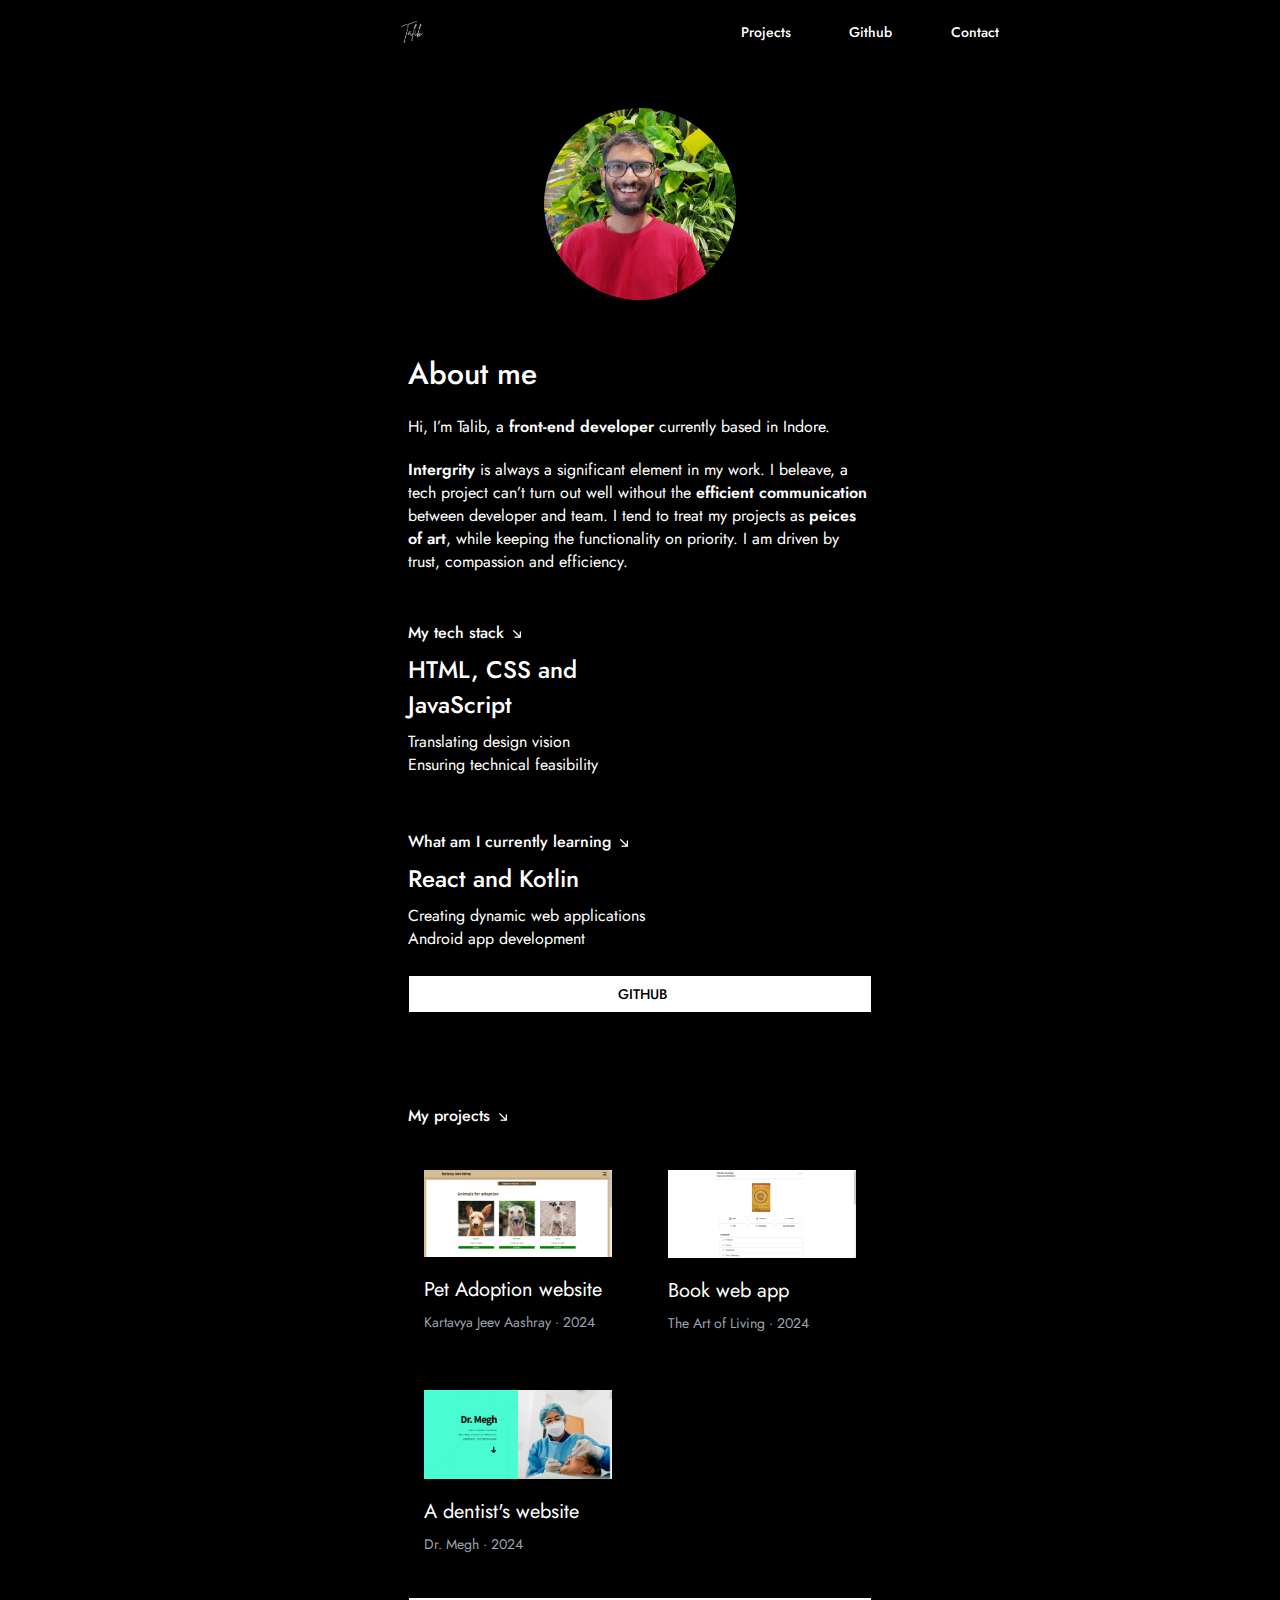
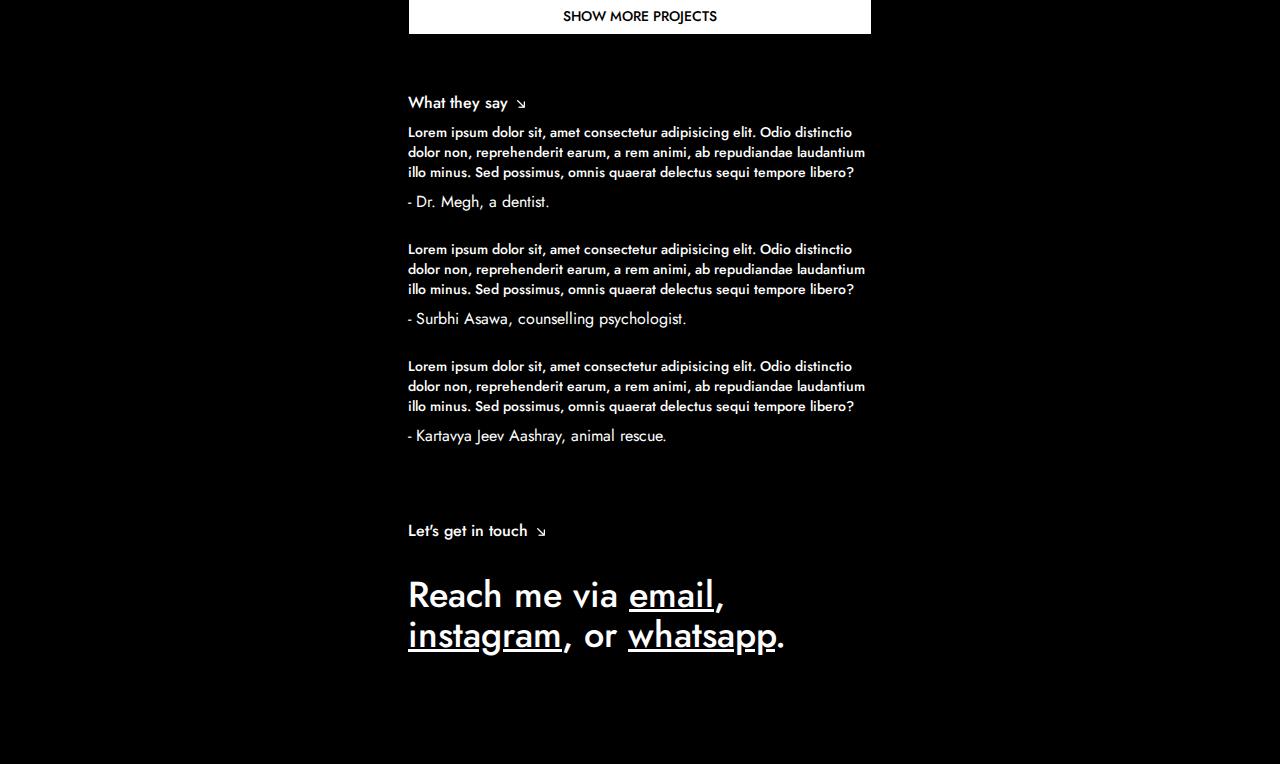
<file: index.html>
<!DOCTYPE html>
<html lang="en">
<head>
    <meta charset="UTF-8">
    <meta name="viewport" content="width=device-width, initial-scale=1.0">
    <title>Talib Barwale</title>

    <link rel="stylesheet" href="style.css">

    <link rel="icon" type="image/x-icon" href="t.png">

    <link rel="stylesheet" href="https://cdnjs.cloudflare.com/ajax/libs/font-awesome/6.6.0/css/all.min.css" integrity="sha512-Kc323vGBEqzTmouAECnVceyQqyqdsSiqLQISBL29aUW4U/M7pSPA/gEUZQqv1cwx4OnYxTxve5UMg5GT6L4JJg==" crossorigin="anonymous" referrerpolicy="no-referrer" />

    <link rel="preconnect" href="https://fonts.googleapis.com">
<link rel="preconnect" href="https://fonts.gstatic.com" crossorigin>
<link href="https://fonts.googleapis.com/css2?family=Jost:ital,wght@0,100..900;1,100..900&display=swap" rel="stylesheet">
    </head>
<body>
    

<!-- section -->
 <nav >

<div class="grid" style="background-color: black;" >

    <div class="logo-div">

   
<div >
    <a href="index.html"><img class="logo" src="talibwhite.png" alt="logo"></a>
</div>
</div>

<div class="menu" style="color: white;">
   <a style="color: white;" href="myprojects.html">Projects</a>
</div>


<div class="menu">
   <a style="color: white;" href="https://github.com/Talibthings">Github</a>
</div>


<div class="menu">
   <a style="color: white;" href="contact.html">Contact</a>
</div>

</div>
 </nav>

    <!-- section -->

    <div class="img-div" >

        <img class="profileimg" src="talibsquare.jpg" alt="profile image">
        
        
        </div>
        
        <div class="review-post">
        
        <h1>
            About me
        </h1>
        
        <p class="blog-content" style="margin-bottom: 20px;">
            Hi, I’m Talib, a <strong>front-end developer</strong> currently based in Indore.
        </p>
        
        <p class="blog-content">
            <strong>Intergrity</strong> is always a significant element in my work. I beleave, a tech project can’t turn out well without the <strong>efficient communication</strong> between developer and team. I tend to treat my projects as <strong>peices of art</strong>, while keeping the functionality on priority. I am driven by trust, compassion and efficiency. 
        </p>
        
        </div>


<!-- section -->


<div class="reviews-blog">

    <div class="my-blog">
        My tech stack <img class="arrow" src="arrowwhite.png">
    </div>

</div>


<div class="review-post">

<p class="blog-head" style="color: white;">
    HTML, CSS and JavaScript 
</p>

<p class="blog-content">
    Translating design vision<br>
    Ensuring technical feasibility
</p>
    

</div>


<!-- section -->


<div class="reviews-blog" style="padding-top: 30px;">

    <div class="my-blog" >
        What am I currently learning <img class="arrow" src="arrowwhite.png">
    </div>

</div>


<div class="review-post">

<p class="blog-head" style="color: white;">
    React and Kotlin
</p>

<p class="blog-content">
    Creating dynamic web applications<br>
    Android app development
</p>




<div class="button-div">

<a href="https://github.com/Talibthings">
    <button class="button" style="margin-bottom: 40px;">
       <span class="icon"> <i class="fa-brands fa-github fa-lg"></i></span> GITHUB
    </button></a>
    </div>
</div>


    <!-- section -->

<div class="reviews">
    <h5>
        <a style="color: white;" href="myprojects.html">My projects</a> <a href="myprojects.html"><img class="arrow" src="arrowwhite.png"></a>
    </h5>
</div>

<div class="review-post">

    <div class="post-grid">

<!-- next post -->

 
<div class="post" onclick="openlinkinnewtab()">
    <img src="adoptapp.png" width="100%">
    <p class="post-title">
        Pet Adoption website
    </p>
    <p class="post-info">
        Kartavya Jeev Aashray <span class="dot">&bull;</span> 2024
    </p>
    </div>

    <script>
        let openlinkinnewtab = () => {
            window.open("https://talibthings.github.io/adoptapp/", "_blank");
        };
    </script>
    <!-- section -->
    
<div class="post" onclick="openlinkinnewtabart()">
<img src="artofliving.png" width="100%">
<p class="post-title">
    Book web app
</p>
<p class="post-info">
    The Art of Living <span class="dot">&bull;</span> 2024
</p>
</div>

   
<script>
    let openlinkinnewtabart = () => {
        window.open("https://artoflivingbook.github.io/read/", "_blank");
    };
</script>

<!-- next post -->

    
<div class="post" onclick="openlinkinnewtabdr()">
    <img src="drmegh.png" width="100%">
    <p class="post-title">
        A dentist's website
    </p>
    <p class="post-info">
        Dr. Megh <span class="dot">&bull;</span> 2024
    </p>
    </div>

    
<script>
    let openlinkinnewtabdr = () => {
        window.open("https://drmegh.github.io/site/", "_blank");
    };
</script>

  

</div>
<div class="button-div">

<a href="myprojects.html">
<button class="button">
    SHOW MORE PROJECTS
</button>
</a>
</div>



</div>
    </section>


<!-- section -->


<div class="reviews-blog">

    <div class="my-blog">
        What they say <img class="arrow" src="arrowwhite.png">
    </div>

</div>


<div class="review-post">

<p class="blog-head-testimonial" style="color: white;">
    Lorem ipsum dolor sit, amet consectetur adipisicing elit. Odio distinctio dolor non, reprehenderit earum, a rem animi, ab repudiandae laudantium illo minus. Sed possimus, omnis quaerat delectus sequi tempore libero?
</p>

<p class="blog-content">
    - Dr. Megh, a dentist.
    
</p>


<p class="blog-head-testimonial" style="margin-top: 26px; color: white;" >
    Lorem ipsum dolor sit, amet consectetur adipisicing elit. Odio distinctio dolor non, reprehenderit earum, a rem animi, ab repudiandae laudantium illo minus. Sed possimus, omnis quaerat delectus sequi tempore libero?
</p>

<p class="blog-content">
    - Surbhi Asawa, counselling psychologist.
    
</p>


<p class="blog-head-testimonial" style="margin-top: 26px; color: white;" >
    Lorem ipsum dolor sit, amet consectetur adipisicing elit. Odio distinctio dolor non, reprehenderit earum, a rem animi, ab repudiandae laudantium illo minus. Sed possimus, omnis quaerat delectus sequi tempore libero?
</p>

<p class="blog-content">
    - Kartavya Jeev Aashray, animal rescue.
    
</p>
    

</div>


<!-- section -->

 
<div class="reviews-blog" style="padding-top: 48px;">

    <div class="my-blog" >
       <a style="color: white;" href="contact.html"> Let's get in touch <img class="arrow" src="arrowwhite.png"></a>
    </div>

</div>

<div class="review-post">
<div class="contact">
Reach me via <a style="color: white;" class="linkcontact" href="mailto:talibthings@gmail.com">email</a>, <a style="color: white;" class="linkcontact" href="https://www.instagram.com/talibthings/">instagram</a>, or <a style="color: white;" class="linkcontact" href="https://wa.link/ox3mu2">whatsapp</a>.
</div>

</div>


</body>
</html>
</file>
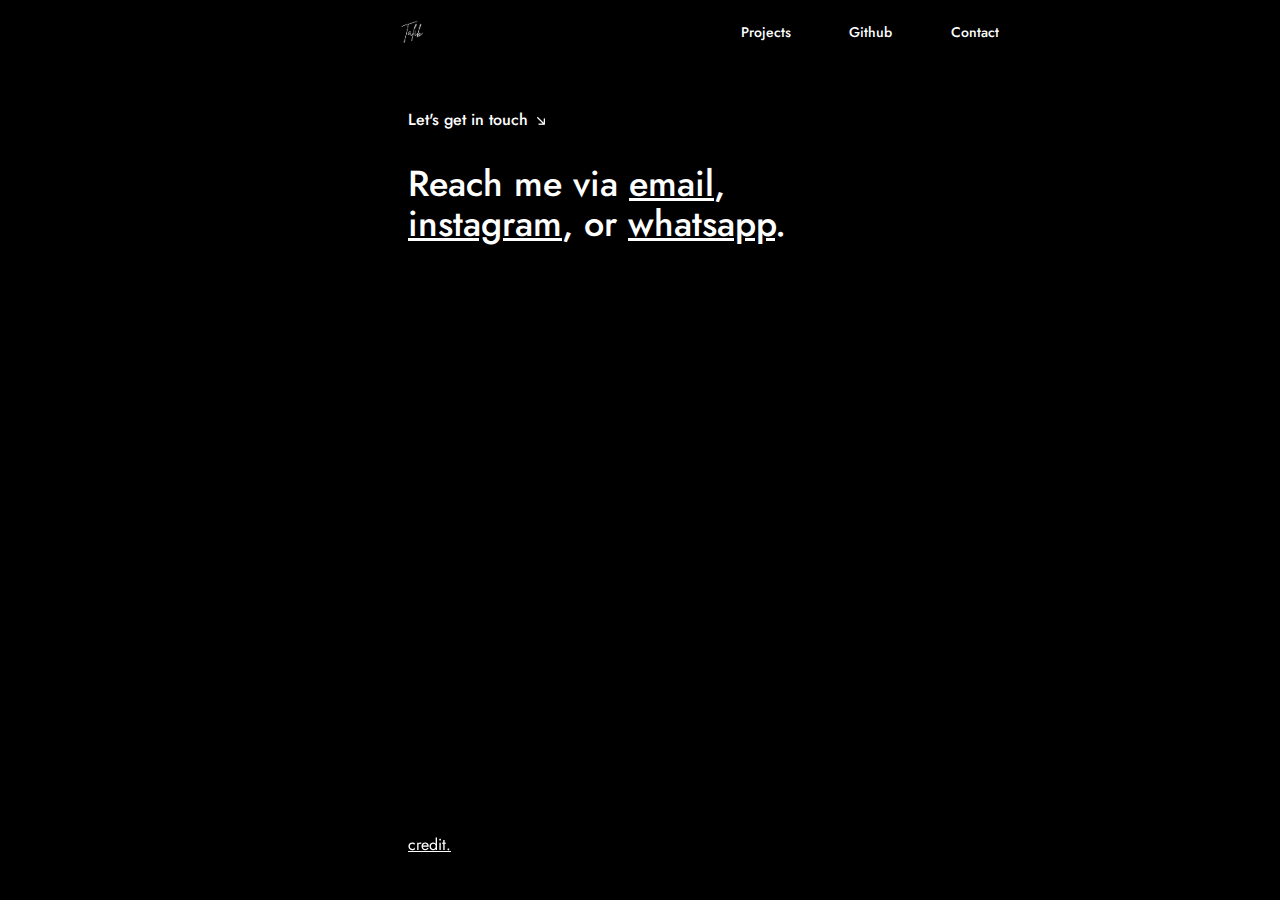
<file: contact.html>
<!DOCTYPE html>
<html lang="en">
<head>
    <meta charset="UTF-8">
    <meta name="viewport" content="width=device-width, initial-scale=1.0">
    <title>Contact | talib</title>

    
    
    <link rel="stylesheet" href="style.css">

    <link rel="icon" type="image/x-icon" href="t.png">

    <link rel="stylesheet" href="https://cdnjs.cloudflare.com/ajax/libs/font-awesome/6.6.0/css/all.min.css" integrity="sha512-Kc323vGBEqzTmouAECnVceyQqyqdsSiqLQISBL29aUW4U/M7pSPA/gEUZQqv1cwx4OnYxTxve5UMg5GT6L4JJg==" crossorigin="anonymous" referrerpolicy="no-referrer" />

    <link rel="preconnect" href="https://fonts.googleapis.com">
<link rel="preconnect" href="https://fonts.gstatic.com" crossorigin>
<link href="https://fonts.googleapis.com/css2?family=Jost:ital,wght@0,100..900;1,100..900&display=swap" rel="stylesheet">
</head>
<body>
    


<!-- section -->
<nav >

    <div class="grid" style="background-color: black;" >
    
        <div class="logo-div">
    
       
    <div >
        <a href="index.html"><img class="logo" src="talibwhite.png" alt="logo"></a>
    </div>
    </div>
    
    <div class="menu" style="color: white;">
       <a style="color: white;" href="myprojects.html">Projects</a>
    </div>
    
    
    <div class="menu">
       <a style="color: white;" href="https://github.com/Talibthings">Github</a>
    </div>
    
    
    <div class="menu">
       <a style="color: white;" href="contact.html">Contact</a>
    </div>
    
    </div>
     </nav>
<!-- section -->

 
<div class="reviews-blog" style="padding-top: 100px;">

    <div class="my-blog">
        Let's get in touch <img class="arrow" src="arrowwhite.png">
    </div>

</div>

<div class="review-post">
<div class="contact">
Reach me via <a style="color: white;" class="linkcontact" href="mailto:talibthings@gmail.com">email</a>, <a style="color: white;" class="linkcontact" href="https://www.instagram.com/talibthings/">instagram</a>, or <a style="color: white;" class="linkcontact" href="https://wa.link/ox3mu2">whatsapp</a>.
</div>

</div>


<!-- section -->

<div class="review-post">
    <p class="blog-content" style="position: fixed; padding-bottom: 20px; bottom: 0%; color: white; text-decoration: underline;">
        <a style="color: white;" href="credit.html">credit.</a>
    </p>
    </div>

</body>
</html>
</file>
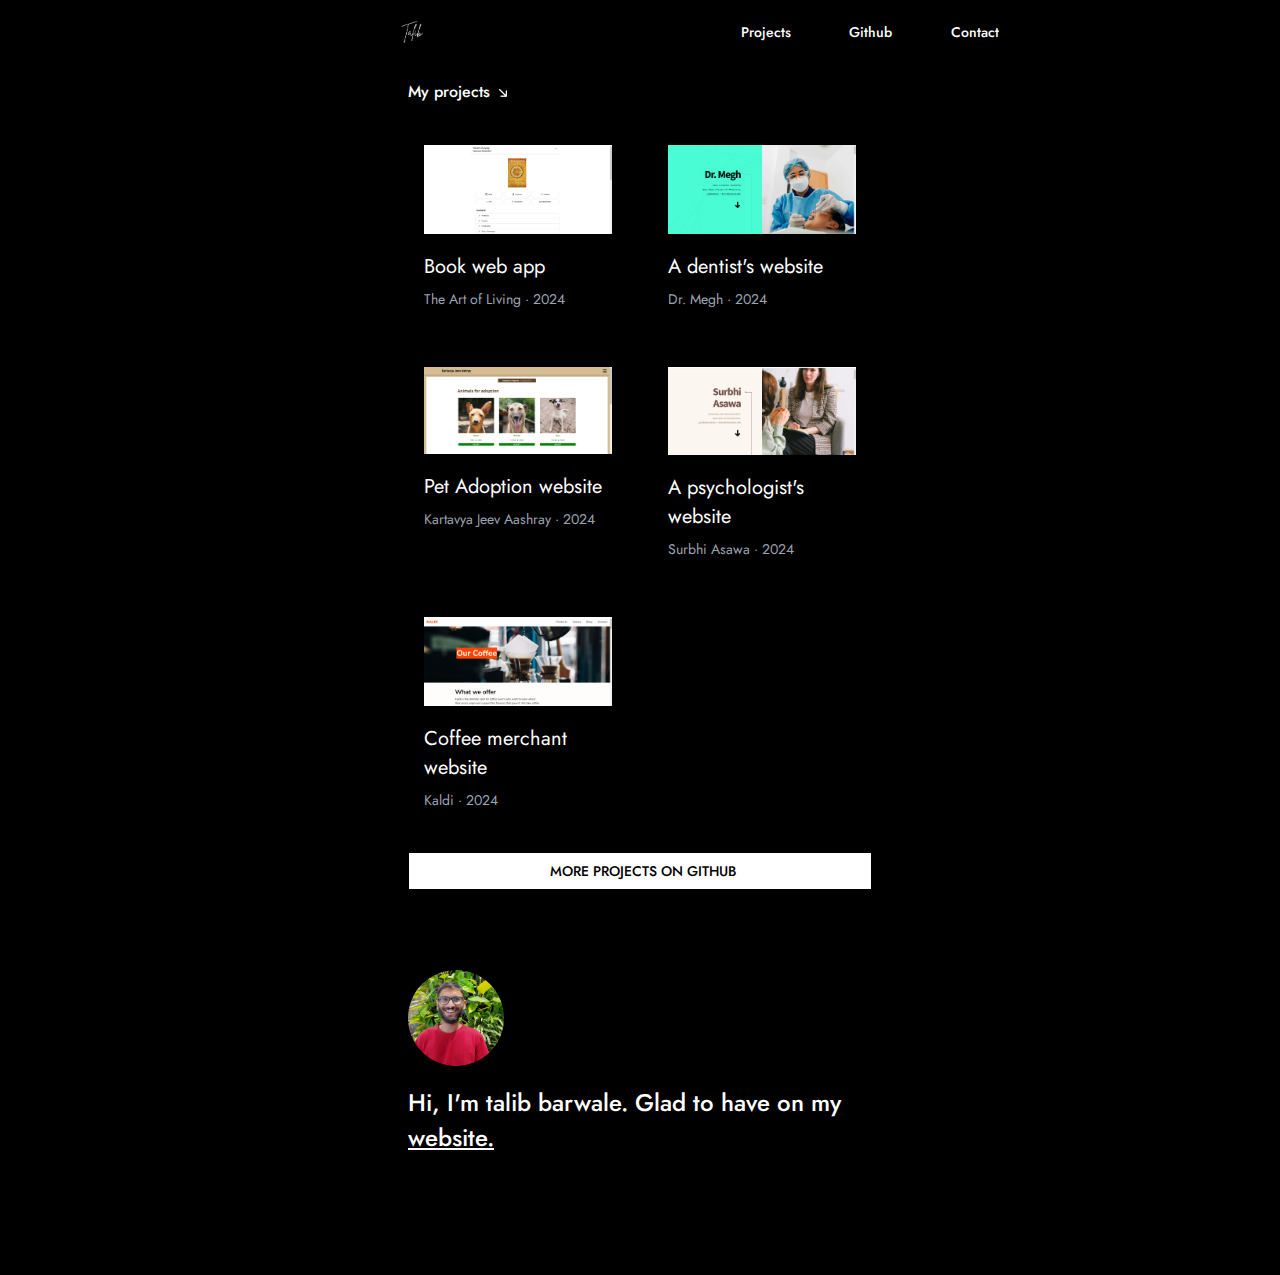
<file: myprojects.html>
<!DOCTYPE html>
<html lang="en">
<head>
    <meta charset="UTF-8">
    <meta name="viewport" content="width=device-width, initial-scale=1.0">
    <title>Projects | talib</title>

    
    <link rel="stylesheet" href="style.css">

    <link rel="icon" type="image/x-icon" href="t.png">

    <link rel="stylesheet" href="https://cdnjs.cloudflare.com/ajax/libs/font-awesome/6.6.0/css/all.min.css" integrity="sha512-Kc323vGBEqzTmouAECnVceyQqyqdsSiqLQISBL29aUW4U/M7pSPA/gEUZQqv1cwx4OnYxTxve5UMg5GT6L4JJg==" crossorigin="anonymous" referrerpolicy="no-referrer" />

    <link rel="preconnect" href="https://fonts.googleapis.com">
<link rel="preconnect" href="https://fonts.gstatic.com" crossorigin>
<link href="https://fonts.googleapis.com/css2?family=Jost:ital,wght@0,100..900;1,100..900&display=swap" rel="stylesheet">
</head>
<body>


<!-- section -->
<nav >

    <div class="grid" style="background-color: black;" >
    
        <div class="logo-div">
    
       
    <div >
        <a href="index.html"><img class="logo" src="talibwhite.png" alt="logo"></a>
    </div>
    </div>
    
    <div class="menu" style="color: white;">
       <a style="color: white;" href="myprojects.html">Projects</a>
    </div>
    
    
    <div class="menu">
       <a style="color: white;" href="https://github.com/Talibthings">Github</a>
    </div>
    
    
    <div class="menu">
       <a style="color: white;" href="contact.html">Contact</a>
    </div>
    
    </div>
     </nav>
    
<!-- section -->
    <section>

        <div class="reviews" style="padding-top: 45px; color: white;">
            <h5>
                <a style="color: white;" href="myprojects.html">My projects <img class="arrow" src="arrowwhite.png"></a>
            </h5>
        </div>
        
        <div class="review-post">
        
            <div class="post-grid">
                  
<div class="post" onclick="openlinkinnewtabart()">
    <img src="artofliving.png" width="100%">
    <p class="post-title">
        Book web app
    </p>
    <p class="post-info">
        The Art of Living <span class="dot">&bull;</span> 2024
    </p>
    </div>
    
       
    <script>
        let openlinkinnewtabart = () => {
            window.open("https://artoflivingbook.github.io/read/", "_blank");
        };
    </script>
        <!-- next post -->
        
<div class="post" onclick="openlinkinnewtabdr()">
    <img src="drmegh.png" width="100%">
    <p class="post-title">
        A dentist's website
    </p>
    <p class="post-info">
        Dr. Megh <span class="dot">&bull;</span> 2024
    </p>
    </div>

    
<script>
    let openlinkinnewtabdr = () => {
        window.open("https://drmegh.github.io/site/", "_blank");
    };
</script>


    <!-- next post -->

    <div class="post" onclick="openlinkinnewtab()">
        <img src="adoptapp.png" width="100%">
        <p class="post-title">
            Pet Adoption website
        </p>
        <p class="post-info">
            Kartavya Jeev Aashray <span class="dot">&bull;</span> 2024
        </p>
        </div>
    
        <script>
            let openlinkinnewtab = () => {
                window.open("https://talibthings.github.io/adoptapp/", "_blank");
            };
        </script>

        
    <!-- next post -->

   
    <div class="post" onclick="openlinkinnewtabsurbhi()">
        <img src="surbhi.png" width="100%">
        <p class="post-title">
            A psychologist's website
        </p>
        <p class="post-info">
            Surbhi Asawa <span class="dot">&bull;</span> 2024
        </p>
        </div>

        
        <script>
            let openlinkinnewtabsurbhi = () => {
                window.open("https://talibthings.github.io/surbhiasawa/", "_blank");
            };
        </script>
         
    <!-- next post -->

    <div class="post" onclick="openlinkinnewtabcoffee()">
        <img src="coffee.png" width="100%">
        <p class="post-title">
            Coffee merchant website
        </p>
        <p class="post-info">
            Kaldi <span class="dot">&bull;</span> 2024
        </p>
        </div>
        
        
        <script>
            let openlinkinnewtabcoffee = () => {
                window.open("https://nimble-crostata-0c140e.netlify.app/products/", "_blank");
            };
        </script>
         
        
        </div>
        
      

        <div class="button-div">
        
        <a href="https://github.com/Talibthings">
        <button class="button">
            <span class="icon"> <i class="fa-brands fa-github fa-lg"></i></span> MORE PROJECTS ON GITHUB
        </button></a>
        </div>
    </div>
            </section>



    <!-- section -->

    <div class="img-div-page">

        <img class="profileimg-page" src="talibsquare.jpg" alt="profile image">
        
        
        </div>
        
        <div class="review-post">
        
        <h2>
            Hi, I'm talib barwale. Glad to have on my <a style="color: white;" class="linkcontact" href="index.html">website.</a>
        </h2>
        
        
        </div>

</body>
</html>
</file>
<file: style.css>
body{
    background-color: black;
}

h1,p,a,h2,h3,h4,h5,div{
    color: white;
}


.logo{
    width: 100%;
    text-align: left;
    
    
}

.logo-div{
    
        width: 24px;
        height: 24px;
}

.grid{
    display: grid;
    grid-template-columns: 110px 1fr 1fr 1fr;
    padding: 20px 24px;
    align-items: center;
    position: fixed;
    top: 0%;
    left: 0%;
    right: 0%;
    width: 90%;
    background-color: rgba(255,255,255, 0.98);
    
}

@media screen and (min-width: 1100px){
    .grid{
    display: grid;
    width: 49%;
    grid-template-columns: 50% 1fr 1fr 1fr;
    padding-left: 400px;
    padding-right: 400px;
}
}

.menu{
    font-family: "jost", system-ui, -apple-system, BlinkMacSystemFont, 'Segoe UI', Roboto, Oxygen, Ubuntu, Cantarell, 'Open Sans', 'Helvetica Neue', sans-serif;
    font-size: 14px;
    font-weight: 500;
    text-align: center;
    
}


.h1{
    font-family: "jost", system-ui, -apple-system, BlinkMacSystemFont, 'Segoe UI', Roboto, Oxygen, Ubuntu, Cantarell, 'Open Sans', 'Helvetica Neue', sans-serif;
    font-size: 36px;
    font-weight: 500;
    text-align: center;
    padding-top: 100px;
}


h5{
    font-family: "jost", system-ui, -apple-system, BlinkMacSystemFont, 'Segoe UI', Roboto, Oxygen, Ubuntu, Cantarell, 'Open Sans', 'Helvetica Neue', sans-serif;
    font-size: 16px;
    font-weight: 500;
    display: inline-block;
}

.reviews{
    padding: 24px 17px 0px;
}


.reviews-blog{
    padding: 24px 17px 0px;
}

.arrow{
    width: 16px;
    height: 16px;
    color: black;
    vertical-align: middle;
    margin-left: 0px;
}

.review-post{
   padding: 0px 24px;
}

@media screen and (max-width: 1100px)  {
    .post-grid{
        display: grid;
        grid-template-columns: 1fr;
        row-gap: 24px;
    }

    .review-post{
        padding: 0px 15px;
     }

        
.button-div{
    text-align: center;
    margin-top: 25px;
   

}



}


@media screen and (min-width: 1100px)  {
    .post-grid{
        display: grid;
        grid-template-columns: 1fr 1fr;
        row-gap: 24px;
        column-gap: 24px;
    }

    .review-post{
        padding: 0px 15px;
        padding-left: 400px;
        padding-right: 400px;
     }

     .reviews{
        padding-left: 400px;
        padding-right: 400px;
     }


     
     .reviews-blog{
        padding-left: 400px;
        padding-right: 400px;
     }
     
.button-div{
    text-align: center;
    margin-top: 25px;
    padding-left: 50px;
        padding-right: 50px;
}




}


.post{
    padding: 16px;
    background-color: black;
}

.post-title{
    font-family: "jost", system-ui, -apple-system, BlinkMacSystemFont, 'Segoe UI', Roboto, Oxygen, Ubuntu, Cantarell, 'Open Sans', 'Helvetica Neue', sans-serif;
    font-size: 20px;
    color: white;
    margin-bottom: 0px;
    margin-top: 14px;
}

.post-info{
    font-family: "jost", system-ui, -apple-system, BlinkMacSystemFont, 'Segoe UI', Roboto, Oxygen, Ubuntu, Cantarell, 'Open Sans', 'Helvetica Neue', sans-serif;
    color: rgb(156 163 175);
    font-size: 14px;
    margin-top: 8px;
    margin-bottom: 0px;
}

.dot{
    vertical-align: middle;
}

.button-div{
    text-align: center;
    margin-top: 25px;
}

.button{
    width: 100%;
    border: solid;
    border-width: 1px;
    border-color: black;
    font-family: "jost", system-ui, -apple-system, BlinkMacSystemFont, 'Segoe UI', Roboto, Oxygen, Ubuntu, Cantarell, 'Open Sans', 'Helvetica Neue', sans-serif;
    font-size: 14px;
    background-color: white;
    padding: 8px 16px;
    font-weight: 500;
    margin-bottom: 32px;
}

@media screen and (min-width: 1100px){
    .button-div{
     padding: 0px 0px;
    }
}

.blog-head{
    color: black;
    font-family: "jost", system-ui, -apple-system, BlinkMacSystemFont, 'Segoe UI', Roboto, Oxygen, Ubuntu, Cantarell, 'Open Sans', 'Helvetica Neue', sans-serif;
    font-size: 24px;
    margin-top: 8px;
    width: 238px;
    font-weight: 500;
    margin-bottom: 0px;
}

.my-blog{
    font-family: "jost", system-ui, -apple-system, BlinkMacSystemFont, 'Segoe UI', Roboto, Oxygen, Ubuntu, Cantarell, 'Open Sans', 'Helvetica Neue', sans-serif;
    font-size: 16px;
    font-weight: 500;
    display: inline-block;

}

.blog-content{
    font-family: "jost", system-ui, -apple-system, BlinkMacSystemFont, 'Segoe UI', Roboto, Oxygen, Ubuntu, Cantarell, 'Open Sans', 'Helvetica Neue', sans-serif;
    font-size: 16px;
    margin-top: 8px;
    margin-bottom: 24px;
}

.a{
    font-family: "jost", system-ui, -apple-system, BlinkMacSystemFont, 'Segoe UI', Roboto, Oxygen, Ubuntu, Cantarell, 'Open Sans', 'Helvetica Neue', sans-serif;
    font-size: 16px;
    margin-top: 8px;
    color: black;
    text-decoration: underline;
    font-weight: 500;
}

.next-blog-div{
    padding-top: 24px;
}

.img-div{
    padding-top: 100px;
    padding-bottom: 48px;
    padding-left: 50px;
    padding-right: 50px;
    text-align: center;
}

.profileimg{
   width: 192px;
   height: 192px;
   border-radius: 9999px;
}

h1{
    font-size: 30px;
    font-family: "jost", system-ui, -apple-system, BlinkMacSystemFont, 'Segoe UI', Roboto, Oxygen, Ubuntu, Cantarell, 'Open Sans', 'Helvetica Neue', sans-serif;
    font-weight: 500;
    margin-top: 0px;
}

strong{
    font-weight: 600;
}

.contact{
    font-size: 36px;
    font-family: "jost", system-ui, -apple-system, BlinkMacSystemFont, 'Segoe UI', Roboto, Oxygen, Ubuntu, Cantarell, 'Open Sans', 'Helvetica Neue', sans-serif;
    font-weight: 500;
    padding-top: 32px;
    padding-bottom: 102px;
    line-height: 40px;
}

.linkcontact{
    font-family: "jost", system-ui, -apple-system, BlinkMacSystemFont, 'Segoe UI', Roboto, Oxygen, Ubuntu, Cantarell, 'Open Sans', 'Helvetica Neue', sans-serif;
    
    color: black;
    text-decoration: underline;
    
}

.icon{
    margin-right: 5px;
}

.profileimg-page{
    width: 96px;
   height: 96px;
   border-radius: 9999px;
}

.img-div-page{
    padding-top: 48px;
    padding-bottom: 15px;
    padding-left: 15px;
    padding-right: 15px;
    text-align: left;
}

@media screen and (min-width: 1100px)  {
    .img-div-page{
        padding-left: 400px;
        
    }


}

h2{
    font-family: "jost", system-ui, -apple-system, BlinkMacSystemFont, 'Segoe UI', Roboto, Oxygen, Ubuntu, Cantarell, 'Open Sans', 'Helvetica Neue', sans-serif;
    font-weight: 500;
    margin-top: 0px;
    padding-bottom: 100px;
}

a{
    color: black;
    text-decoration: none;
}

.blog-head-testimonial{
    color: black;
    font-family: "jost", system-ui, -apple-system, BlinkMacSystemFont, 'Segoe UI', Roboto, Oxygen, Ubuntu, Cantarell, 'Open Sans', 'Helvetica Neue', sans-serif;
    font-size: 14px;
    margin-top: 8px;
   
    font-weight: 500;
    margin-bottom: 0px;
}
</file>
